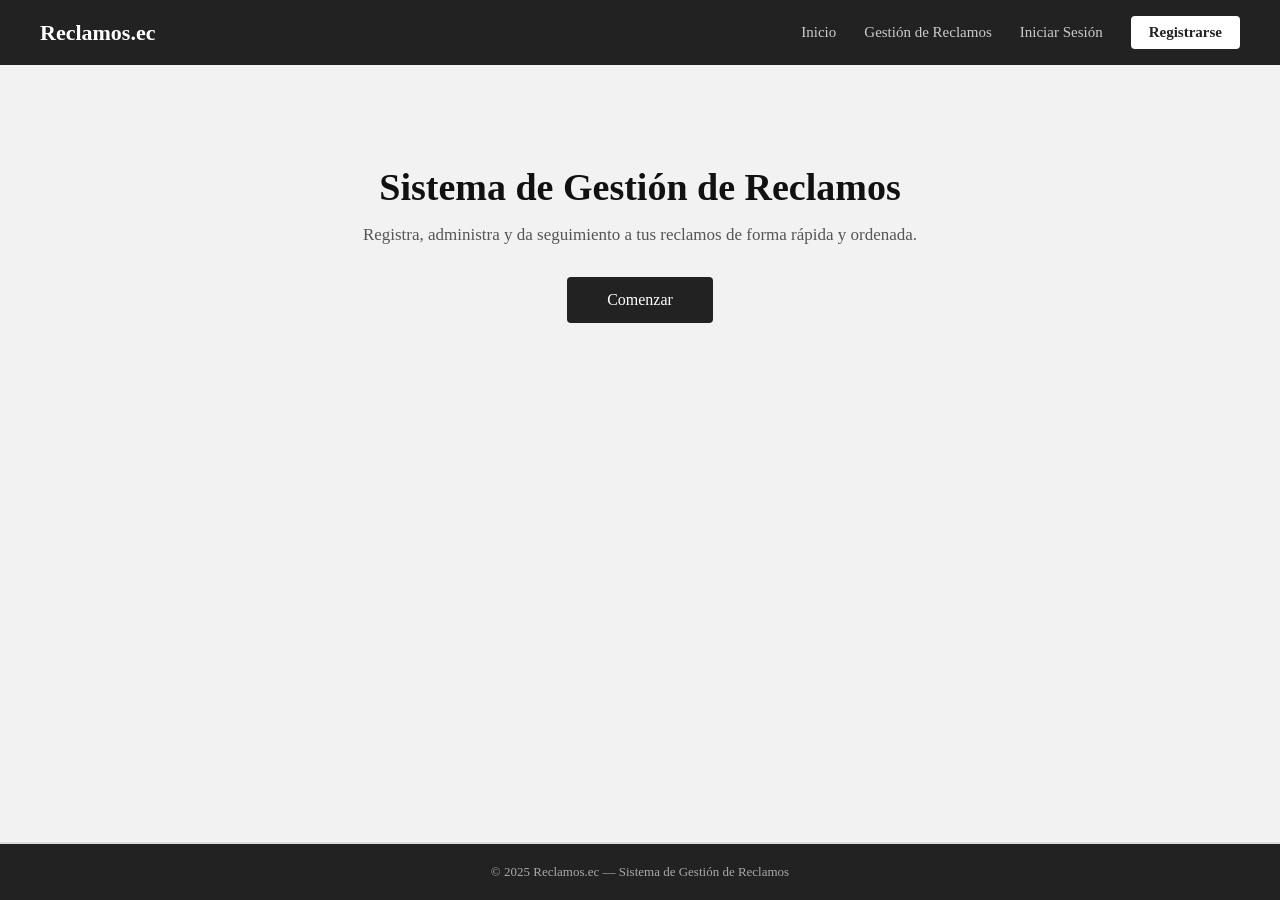
<file: Index.html>
<!DOCTYPE html>
<html lang="es">

<head>
    <meta charset="UTF-8">
    <meta name="viewport" content="width=device-width, initial-scale=1.0">
    <title>Reclamos.ec - Sistema de Gestión</title>
    <link rel="stylesheet" href="Style.css">
</head>

<body>

  <!-- NAVEGACIÓN -->
<div class="navbar">
    <div class="logo">Reclamos.ec</div>
    <div class="nav-links">
        <a href="Index.html">Inicio</a>
        <a href="Reclamos.html">Gestión de Reclamos</a>
        <a href="Login.html">Iniciar Sesión</a>
        <a href="Registro.html" class="btn-nav">Registrarse</a>
    </div>
</div>
    <!-- SECCIÓN PRINCIPAL -->
    <div class="hero">
        <h1>Sistema de Gestión de Reclamos</h1>
        <p>Registra, administra y da seguimiento a tus reclamos de forma rápida y ordenada.</p>
        <a href="Registro.html" class="btn-comenzar">Comenzar</a>
    </div>

    <!-- PIE DE PÁGINA -->
    <div class="footer">
        <p>© 2025 Reclamos.ec — Sistema de Gestión de Reclamos</p>
    </div>

</body>

</html>
</file>
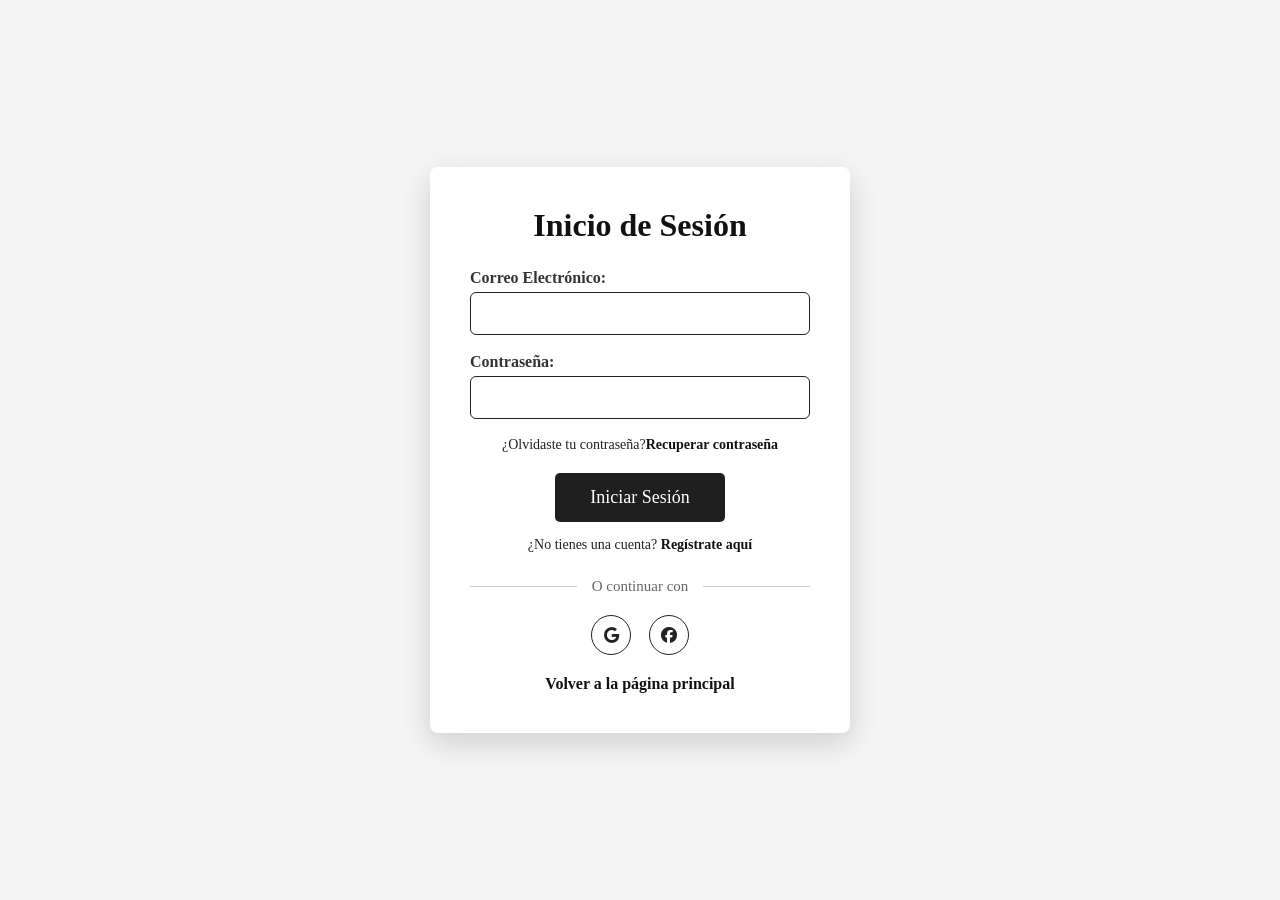
<file: Login.html>
<!DOCTYPE html>
<html lang="es">
<head>
    <meta charset="UTF-8">
    <meta name="viewport" content="width=device-width, initial-scale=1.0">
    <title>Login</title>
    <link rel="stylesheet" href="Style.css">
    <link rel="stylesheet" href="StyleLogin.css">
    <link rel="stylesheet"
        href="https://cdnjs.cloudflare.com/ajax/libs/font-awesome/6.5.1/css/all.min.css">
</head>
<body>
    <!-- Contenedor principal -->
    <main class="Login">
        <section class="L1">
            <form id="Formatologin">
                <div class="Campo">
                    <h2>Inicio de Sesión</h2>
                    <label for="Correo">Correo Electrónico:</label>
                    <input type="text" id="Correo" name="Correo">
                    <span class="error-message" id="CorreoError"></span>
                </div>
                <div class="Campo">
                    <label for="Contraseña">Contraseña:</label>
                    <input type="password" id="Contraseña" name="Contraseña">
                    <span class="error-message" id="ContraseñaError"></span>
                </div>
                <p class="Olvido">¿Olvidaste tu contraseña?<a href="Recuperar.html">Recuperar contraseña</a></p>
                <button type="submit">Iniciar Sesión</button>
                <p class="Registro">¿No tienes una cuenta?<a href="Registro.html"> Regístrate aquí </a></p>
                <div class="separador">
                    <span>O continuar con</span>
                </div>
                <div class="icono">
                    <a href="#" class="icon">
                        <i class="fa-brands fa-google"></i>
                    </a>
                    <a href="#" class="icon">
                        <i class="fa-brands fa-facebook"></i>
                    </a>
                </div>
                <p class="Volver">
                    <a href="Index.html">Volver a la página principal</a>
                </p>
            </form>
        </section>
    </main>
    <script src="ValidacionLogin.js"></script>
</body>
</html>
</file>
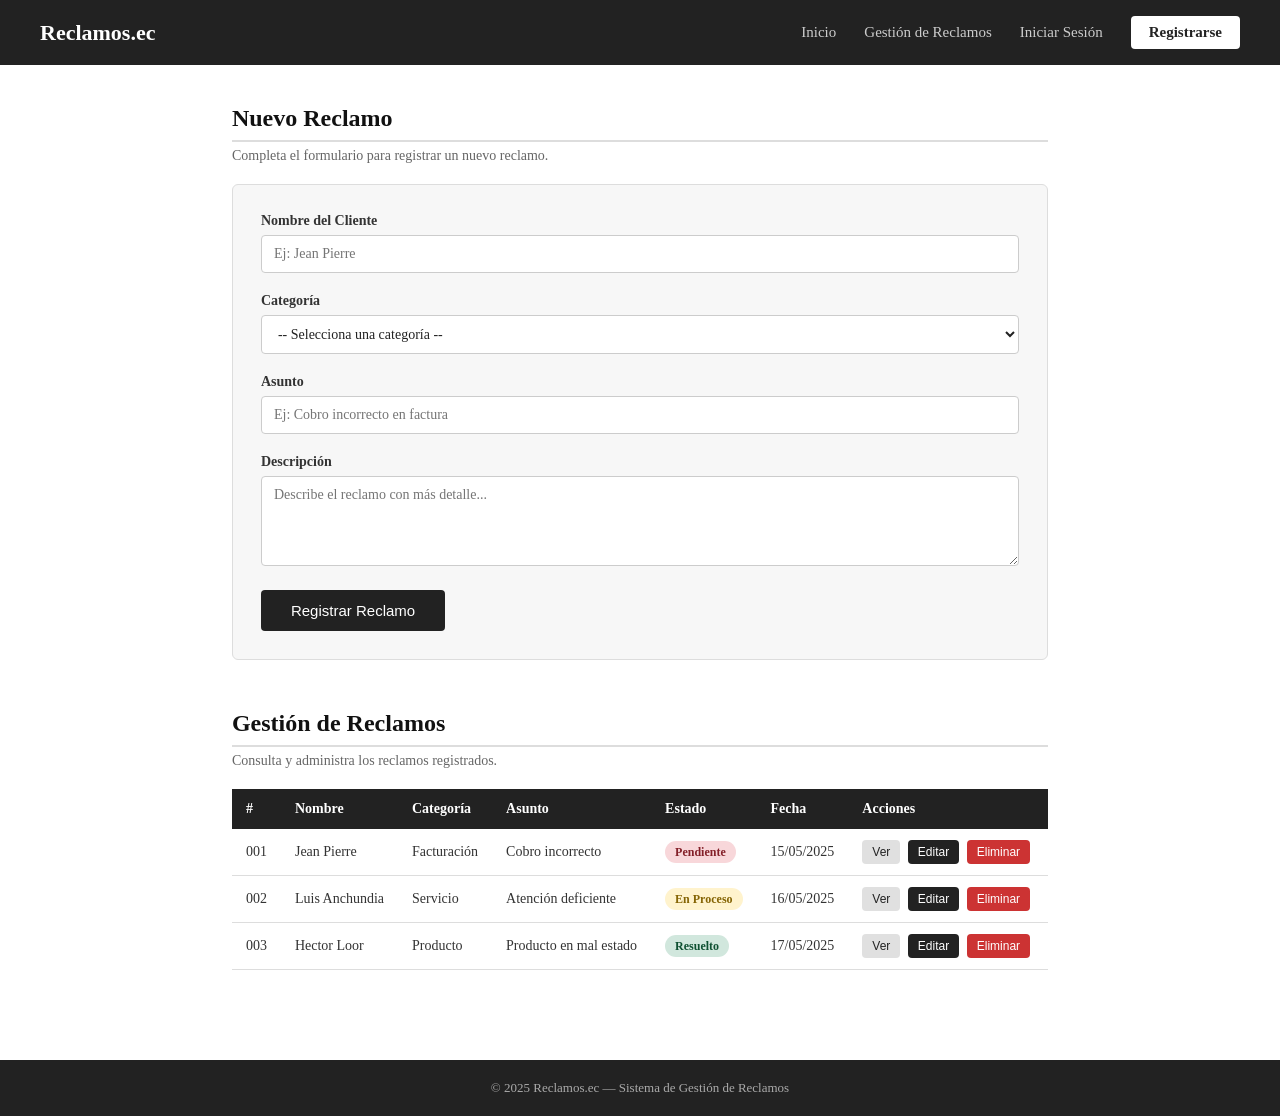
<file: Reclamos.html>
<!DOCTYPE html>
<html lang="es">

<head>
    <meta charset="UTF-8">
    <meta name="viewport" content="width=device-width, initial-scale=1.0">
    <title>Reclamos.ec - Gestión de Reclamos</title>
    <link rel="stylesheet" href="Style.css">
    <link rel="stylesheet" href="StyleReclamos.css">
</head>

<body>

    <!-- NAVEGACIÓN -->
    <div class="navbar">
        <div class="logo">Reclamos.ec</div>
        <div class="nav-links">
            <a href="Index.html">Inicio</a>
            <a href="Reclamos.html">Gestión de Reclamos</a>
            <a href="Login.html">Iniciar Sesión</a>
            <a href="Registro.html" class="btn-nav">Registrarse</a>
        </div>
    </div>

    <div class="contenido">

        <!-- SECCIÓN 1: NUEVO RECLAMO -->
        <div class="seccion">
            <h2>Nuevo Reclamo</h2>
            <p>Completa el formulario para registrar un nuevo reclamo.</p>

            <div class="formulario">

                <div class="campo">
                    <label>Nombre del Cliente</label>
                    <input type="text" id="nombre" placeholder="Ej: Jean Pierre">
                    <p class="error" id="error-nombre"></p>
                </div>

                <div class="campo">
                    <label>Categoría</label>
                    <select id="categoria">
                        <option value="">-- Selecciona una categoría --</option>
                        <option value="Servicio">Servicio</option>
                        <option value="Producto">Producto</option>
                        <option value="Facturación">Facturación</option>
                        <option value="Otro">Otro</option>
                    </select>
                    <p class="error" id="error-categoria"></p>
                </div>

                <div class="campo">
                    <label>Asunto</label>
                    <input type="text" id="asunto" placeholder="Ej: Cobro incorrecto en factura">
                    <p class="error" id="error-asunto"></p>
                </div>

                <div class="campo">
                    <label>Descripción</label>
                    <textarea id="descripcion" placeholder="Describe el reclamo con más detalle..."></textarea>
                    <p class="error" id="error-descripcion"></p>
                </div>

                <button onclick="validarFormulario()">Registrar Reclamo</button>

            </div>
        </div>

        <!-- SECCIÓN 2: GESTIÓN DE RECLAMOS -->
        <div class="seccion">
            <h2>Gestión de Reclamos</h2>
            <p>Consulta y administra los reclamos registrados.</p>

            <div class="tabla-contenedor">
                <table>
                    <thead>
                        <tr>
                            <th>#</th>
                            <th>Nombre</th>
                            <th>Categoría</th>
                            <th>Asunto</th>
                            <th>Estado</th>
                            <th>Fecha</th>
                            <th>Acciones</th>
                        </tr>
                    </thead>
                    <tbody>
                        <tr>
                            <td>001</td>
                            <td>Jean Pierre</td>
                            <td>Facturación</td>
                            <td>Cobro incorrecto</td>
                            <td><span class="estado-badge rojo">Pendiente</span></td>
                            <td>15/05/2025</td>
                            <td>
                                <button class="btn-accion ver">Ver</button>
                                <button class="btn-accion editar">Editar</button>
                                <button class="btn-accion eliminar">Eliminar</button>
                            </td>
                        </tr>
                        <tr>
                            <td>002</td>
                            <td>Luis Anchundia</td>
                            <td>Servicio</td>
                            <td>Atención deficiente</td>
                            <td><span class="estado-badge amarillo">En Proceso</span></td>
                            <td>16/05/2025</td>
                            <td>
                                <button class="btn-accion ver">Ver</button>
                                <button class="btn-accion editar">Editar</button>
                                <button class="btn-accion eliminar">Eliminar</button>
                            </td>
                        </tr>
                        <tr>
                            <td>003</td>
                            <td>Hector Loor</td>
                            <td>Producto</td>
                            <td>Producto en mal estado</td>
                            <td><span class="estado-badge verde">Resuelto</span></td>
                            <td>17/05/2025</td>
                            <td>
                                <button class="btn-accion ver">Ver</button>
                                <button class="btn-accion editar">Editar</button>
                                <button class="btn-accion eliminar">Eliminar</button>
                            </td>
                        </tr>
                    </tbody>
                </table>
            </div>
        </div>

    </div>

    <!-- PIE DE PÁGINA -->
    <div class="footer">
        <p>© 2025 Reclamos.ec — Sistema de Gestión de Reclamos</p>
    </div>

    <script src="ValidacionReclamos.js"></script>

</body>

</html>
</file>
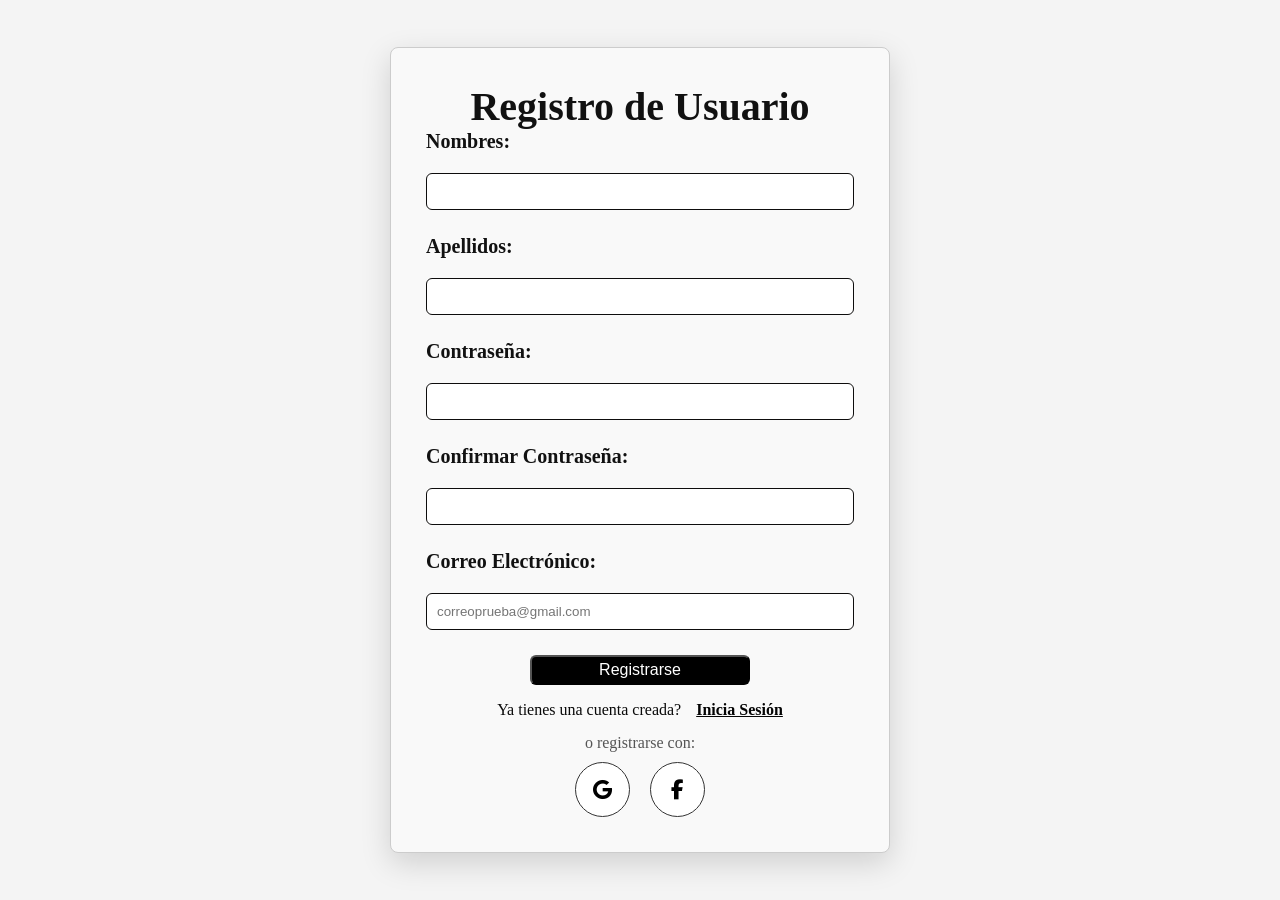
<file: Registro.html>
<!DOCTYPE html>
<html lang="es">
    <head>
        <meta charset="UTF-8">
        <meta name="viewport" content="width=device-width, initial-scale=1.0"> 
        <title>Registro</title>
        <link rel="stylesheet" href="StyleRegistro.css"> 
        <link rel="stylesheet" href="https://cdnjs.cloudflare.com/ajax/libs/font-awesome/6.5.1/css/all.min.css">
    
    </head>
    <body>
        <div class="formulario-registro" >
        <h1>Registro de Usuario</h1>
        <form action="#" method="POST" id="form-registro">
            <div class="form-group">
                <label for="username"><strong>Nombres:</strong></label>
                <input type="text" id="username" name="username"  >
                <span class="error-message" id="firstNameError"></span>
            </div>
            <div class="form-group">
                <label for="lastname"><strong>Apellidos:</strong></label>
                <input type="text" id="lastname" name="lastname" >
                <span class="error-message" id="lastNameError"></span>
            </div>
            <div class="form-group">
                <label for="password"><strong>Contraseña:</strong></label>
                <input type="password" id="password" name="password"  >
                <span class="error-message" id="passwordError"></span>
            </div>
            <div class="form-group">
                <label for="confirmPassword"><strong>Confirmar Contraseña:</strong></label>
                <input type="password" id="confirmPassword" name="confirmPassword"  >
                <span class="error-message" id="confirmPasswordError"></span>
            </div>

            <div class="form-group">    
                <label for="email"><strong>Correo Electrónico:</strong></label>
                <input type="text" id="email" name="email" placeholder="correoprueba@gmail.com"  >
                <span class="error-message" id="emailError"></span>
            </div>

        <!--parrafo de usuario registrado-->
        <p class="success-message" id="successMessage"></p>
            <!--Boton de enviar-->
            <div class="form-registro">
            <input type="submit" value="Registrarse">
            </div>

            <div class="login">
            <p>
                Ya tienes una cuenta creada?
            </p>
            <a href="Login.html">Inicia Sesión</a>
            </div>
        
            <p class="txt-social">o registrarse con:</p>
            <div class="social-container">
                <a href="#" class="social-btn google-btn"><i class="fab fa-google"></i></a>
                <a href="#" class="social-btn facebook-btn"><i class="fab fa-facebook-f"></i></a>
            </div>
        </form>
        <script src="ValidacionRegistro.js"></script>

    </body>
</html>
</file>
<file: Style.css>
/*ESTILO GENERAL*/
* {
    margin: 0;
    padding: 0;
    box-sizing: border-box;
}

body {
    font-family: Georgia, serif;
    background-color: #ffffff;
    color: #222222;
    min-height: 100vh;
    display: flex;
    flex-direction: column;
}

.hero {
    flex: 1;
}

a {
    text-decoration: none;
    color: #222222;
}

/*NAVBAR*/
.navbar {
    background-color: #222222;
    display: flex;
    justify-content: space-between;
    align-items: center;
    padding: 16px 40px;
}

.logo {
    color: #ffffff;
    font-size: 22px;
    font-weight: bold;
}

.nav-links {
    display: flex;
    gap: 28px;
    align-items: center;
}

.nav-links a {
    color: #cccccc;
    font-size: 15px;
}

.nav-links a:hover {
    color: #ffffff;
}

.btn-nav {
    background-color: #ffffff;
    color: #222222 !important;
    padding: 8px 18px;
    border-radius: 4px;
    font-weight: bold;
}

.btn-nav:hover {
    background-color: #dddddd;
}

/*SECCIÓN PRINCIPAL*/
.hero {
    background-color: #f2f2f2;
    text-align: center;
    padding: 100px 20px;
    border-bottom: 2px solid #dddddd;
}

.hero h1 {
    font-size: 38px;
    color: #111111;
    margin-bottom: 16px;
}

.hero p {
    font-size: 17px;
    color: #555555;
    margin-bottom: 32px;
}

.btn-comenzar {
    background-color: #222222;
    color: #ffffff;
    padding: 14px 40px;
    font-size: 16px;
    border-radius: 4px;
    display: inline-block;
}

.btn-comenzar:hover {
    background-color: #444444;
}


/*FOOTER*/
.footer {
    background-color: #222222;
    color: #aaaaaa;
    text-align: center;
    padding: 20px;
    font-size: 13px;
}
</file>
<file: StyleLogin.css>
*{
    margin: 0;
    padding: 0;
    box-sizing: border-box;
    font-family: 'Times New Roman', Times, serif;
}

body{
    min-height: 100vh;
    background: #f4f4f4;
}

/*PRINCIPAL*/

.Login{
    min-height: 100vh;
    display: flex;
    align-items: center;
    justify-content: center;
    padding: 60px 20px;
}

.L1{
    width: 100%;
    display: flex;
    align-items: center;
    justify-content: center;
}

/* FORMULARIO*/

form{
    width: 100%;
    max-width: 420px;
    background: white;
    padding: 40px;
    border-radius: 8px;
    box-shadow: 0 10px 30px rgba(0,0,0,0.15);
}

.Campo{
    margin-bottom: 18px;
}

.Campo h2{
    text-align: center;
    margin-bottom: 25px;
    color: #111;
    font-size: 32px;
}

.Campo label{
    display: block;
    margin-bottom: 5px;
    color: #333;
    font-weight: bold;
}

.Campo input{
    width: 100%;
    padding: 12px;
    border: 1px solid #222;
    border-radius: 6px;
    font-size: 15px;
}

/*ESTADOS*/

.Campo input:focus{
    border-color: #000;
    outline: none;
}

button:hover{
    background-color: #333;
}

.Olvido a:hover,
.Registro a:hover,
.Volver a:hover{
    text-decoration: underline;
}

/*BOTON*/

button{
    width: 50%;
    padding: 14px;
    background: #1f1f1f;
    color: white;
    border: none;
    border-radius: 5px;
    font-size: 18px;
    cursor: pointer;
    display: block;
    margin: 20px auto 5px auto;
}

/*SEPARADOR*/

.separador{
    display: flex;
    align-items: center;
    justify-content: center;
    margin: 25px 0 20px 0;
    color: #666;
    font-size: 15px;
}

.separador::before,
.separador::after{
    content: "";
    flex: 1;
    height: 1px;
    background: #ccc;
}

.separador span{
    padding: 0 15px;
}

/*MENSAJES Y LINKS*/

.Olvido{
    text-align: center;
    font-size: 14px;
    margin: 10px 0;
}

.Olvido a,
.Registro a,
.Volver a{
    color: #111;
    font-weight: bold;
    text-decoration: none;
}

.Registro{
    text-align: center;
    margin-top: 15px;
    font-size: 14px;
}

.Volver{
    text-align: center;
    margin-top: 15px;
}

/*ICONOS*/

.icono{
    margin: 20px 0; 
    display: flex;
    justify-content: center;
    gap: 10px; 
}

.icon{
    border: 1px solid #222;
    border-radius: 20px;
    display: inline-flex;
    justify-content: center;
    align-items: center;
    width: 40px;
    height: 40px;
    margin: 0 4px;
    color:#222;
}

.icon:hover{
    background: #1f1f1f;
    color: white;
}

.error-message {
    color: red;
    font-size: 14px;
    display: block;
    margin-top: 5px;
}
</file>
<file: StyleReclamos.css>
/* CONTENIDO PRINCIPAL */
.contenido {
    padding: 40px;
    max-width: 1000px;
    margin: 0 auto;
}

.seccion {
    margin-bottom: 50px;
}

.seccion h2 {
    font-size: 24px;
    color: #111111;
    margin-bottom: 6px;
    border-bottom: 2px solid #dddddd;
    padding-bottom: 8px;
}

.seccion p {
    font-size: 14px;
    color: #666666;
    margin-bottom: 20px;
}


/* FORMULARIO */

.formulario {
    background-color: #f7f7f7;
    border: 1px solid #dddddd;
    border-radius: 6px;
    padding: 28px;
}

.campo {
    margin-bottom: 18px;
}

.campo label {
    display: block;
    font-size: 14px;
    font-weight: bold;
    margin-bottom: 6px;
    color: #333333;
}

.campo input,
.campo select,
.campo textarea {
    width: 100%;
    padding: 10px 12px;
    border: 1px solid #cccccc;
    border-radius: 4px;
    font-size: 14px;
    font-family: Georgia, serif;
    background-color: #ffffff;
    color: #222222;
}

.campo textarea {
    height: 90px;
    resize: vertical;
}

.campo input:focus,
.campo select:focus,
.campo textarea:focus {
    outline: none;
    border-color: #888888;
}

.formulario button {
    background-color: #222222;
    color: #ffffff;
    padding: 12px 30px;
    border: none;
    border-radius: 4px;
    font-size: 15px;
    cursor: pointer;
}

.formulario button:hover {
    background-color: #444444;
}

.error {
    color: #cc3333;
    font-size: 12px;
    margin-top: 4px;
}


/* TABLA */

.tabla-contenedor {
    overflow-x: auto;
}

table {
    width: 100%;
    border-collapse: collapse;
    font-size: 14px;
}

thead {
    background-color: #222222;
    color: #ffffff;
}

thead th {
    padding: 12px 14px;
    text-align: left;
}

tbody tr {
    border-bottom: 1px solid #dddddd;
}

tbody tr:hover {
    background-color: #f7f7f7;
}

tbody td {
    padding: 11px 14px;
    color: #333333;
}


/* BADGES DE ESTADO */

.estado-badge {
    padding: 4px 10px;
    border-radius: 12px;
    font-size: 12px;
    font-weight: bold;
}

.estado-badge.amarillo {
    background-color: #fff3cd;
    color: #856404;
}

.estado-badge.rojo {
    background-color: #f8d7da;
    color: #842029;
}

.estado-badge.verde {
    background-color: #d1e7dd;
    color: #0f5132;
}


/* BOTONES DE ACCIONES */

.btn-accion {
    padding: 5px 10px;
    border: none;
    border-radius: 4px;
    font-size: 12px;
    cursor: pointer;
    margin-right: 4px;
}

.btn-accion.ver {
    background-color: #e0e0e0;
    color: #222222;
}

.btn-accion.editar {
    background-color: #222222;
    color: #ffffff;
}

.btn-accion.eliminar {
    background-color: #cc3333;
    color: #ffffff;
}

.btn-accion:hover {
    opacity: 0.85;
}
</file>
<file: StyleRegistro.css>
* {
    margin: 0;
    padding: 0;
    box-sizing: border-box;
}

body {
    background-color: #f4f4f4;
    font-weight: bold;
    color: #111;
    font-size: 20px;
    min-height: 100vh;
    display: flex;            
    align-items: center;
    justify-content: center;

}

.formulario-registro {
    max-width: 500px;
    margin: 0 auto;
    padding: 35px;
    border: 1px solid #ccc ;
    border-radius: 8px;
    text-align: center;
    width: 100%;
    background-color: #f9f9f9;
    box-shadow: 0 10px 30px rgba(0,0,0,0.15);
}

.form-group {
    display: flex;   
   flex-direction: column;
    margin-bottom: 1em;
} 

.form-group label {
    margin-bottom: 1em;
    text-align: left;
    
}

.form-group input {
    padding: 10px;
    border: 1px solid #0e0d0d;
    border-radius: 6px;
    
}

.h1 {
    text-align: center;
    margin-bottom: 20px;
    color: #111;
}

.form-registro input[type="submit"] {
    width: 100%;  
    height: 30px;
    max-width: 220px;
    color: white;
    border-radius: 6px;
    font-size: 1rem;
    background-color: rgb(0, 0, 0);
    cursor: pointer;
    transition: background-color 0.3s ease-in-out;

}

.login{
    margin-top: 1rem;
    border-radius: 6px;
    display: flex;
    gap: 15px;
    justify-content: center;
    font-weight: normal;
    
}
.login a {
    color: #040404;
    font-size: 16px;
    font-weight: bold;
    
}


.login p {
    color: #0a0a0a;
    font-size: 16px;
}
    

.txt-social {
    margin-top: 15px;
    margin-bottom: 10px;
    font-size: 16px;
    font-weight: normal; 
    color: #555;
}

.google-btn {
    color: #000000;            /* Letra G negra */
    background-color: #ffffff;
}

.facebook-btn {
    color: #000000;            
    background-color: #ffffff; 
    
}

.social-container {
    display: flex;
    justify-content: center; 
    gap: 20px;               
    margin-top: 5px;
}

.social-btn {
    display: flex;
    align-items: center;
    justify-content: center;
    width: 55px;               /* Ancho del círculo */
    height: 55px;              /* Alto del círculo */
    border-radius: 50%;        /* Transforma el cuadrado en un círculo perfecto */
    border: 1px solid #333;
    font-size: 20px;
    text-decoration: none;
}


.social-btn:hover {
    transform: scale(1.08);
}

.error-message {
    color: red;
    font-size: 14px;
    margin-top: 5px;
    text-align: left;
}
</file>
